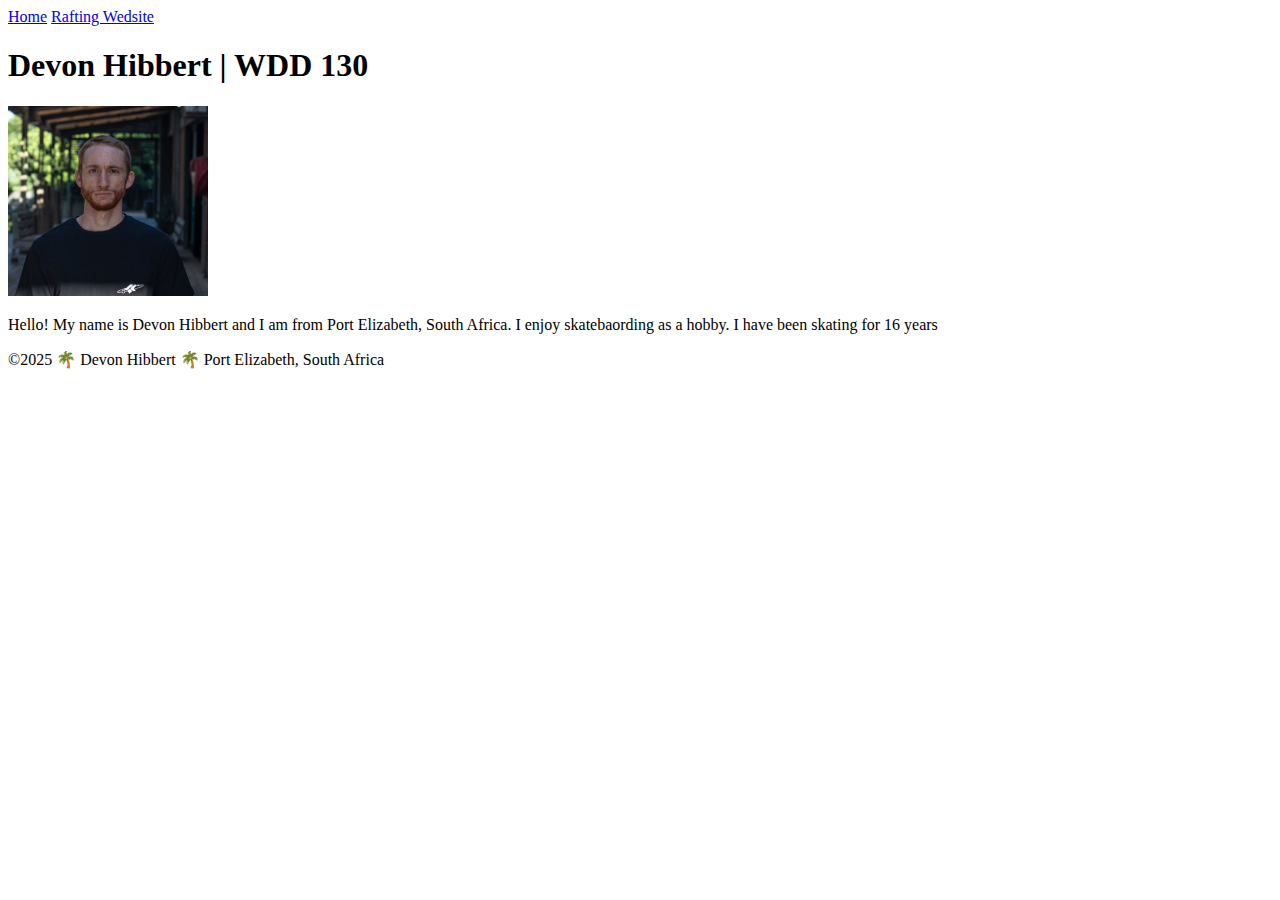
<file: index.html>
<!DOCTYPE html>
<html lang="en-US">
<head>
    <meta charset="utf-8">
    <meta name=""viewport" content="width=device-width,initial-scale=1.0">
    <title>Devon Hibbert | WDD 130</title>
</head>
<body>
    <header>
        <nav>
            <a href="#">Home</a>
            <a href="wwr/">Rafting Wedsite</a>
        </nav>
    </header>
    <main>
        <h1>Devon Hibbert | WDD 130</h1>
        <img src="images/profile.png" alt="Hello, my name is Devon Hibbert" width="200">
        <p>Hello! My name is Devon Hibbert and I am from Port Elizabeth, South Africa. I enjoy skatebaording as a hobby. I have been skating for 16 years</p>
    </main>
    <footer>
        <p>&copy;2025 🌴 Devon Hibbert 🌴 Port Elizabeth, South Africa</p>
    </footer>
</body>
</file>
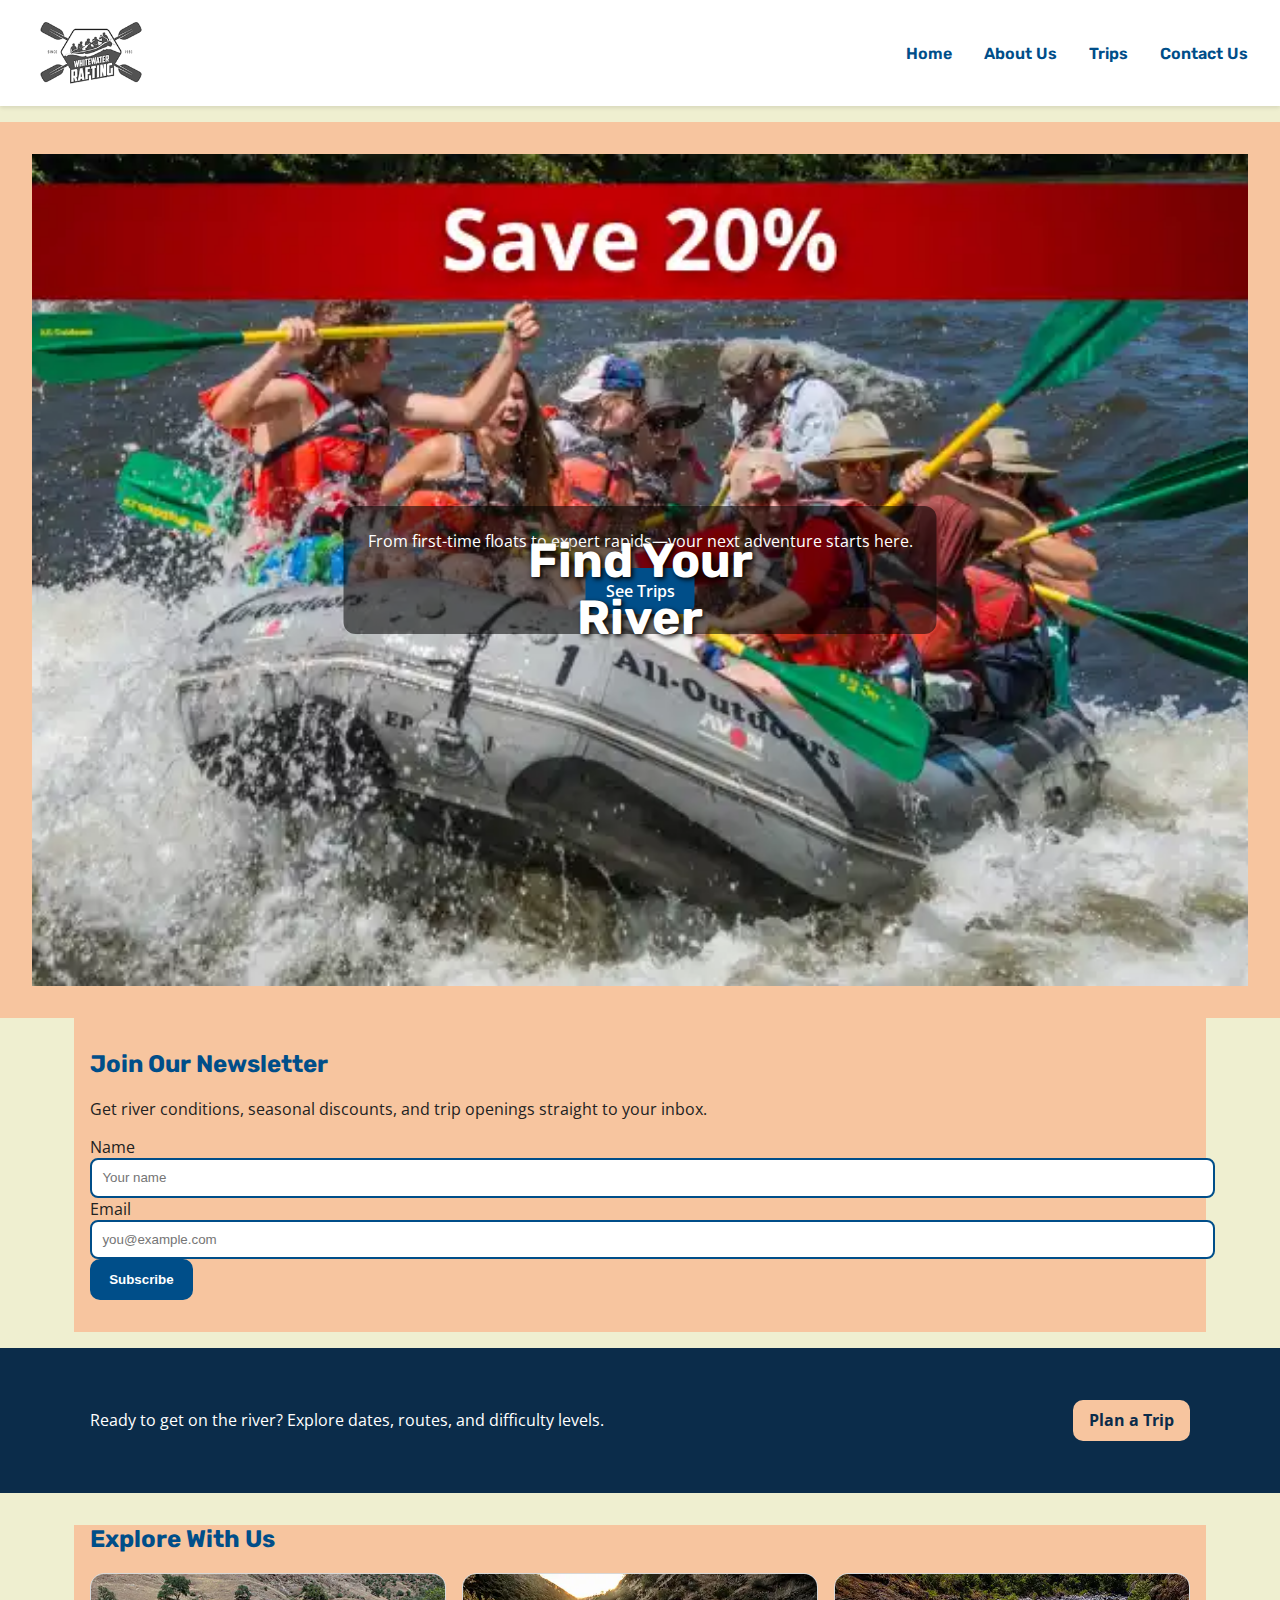
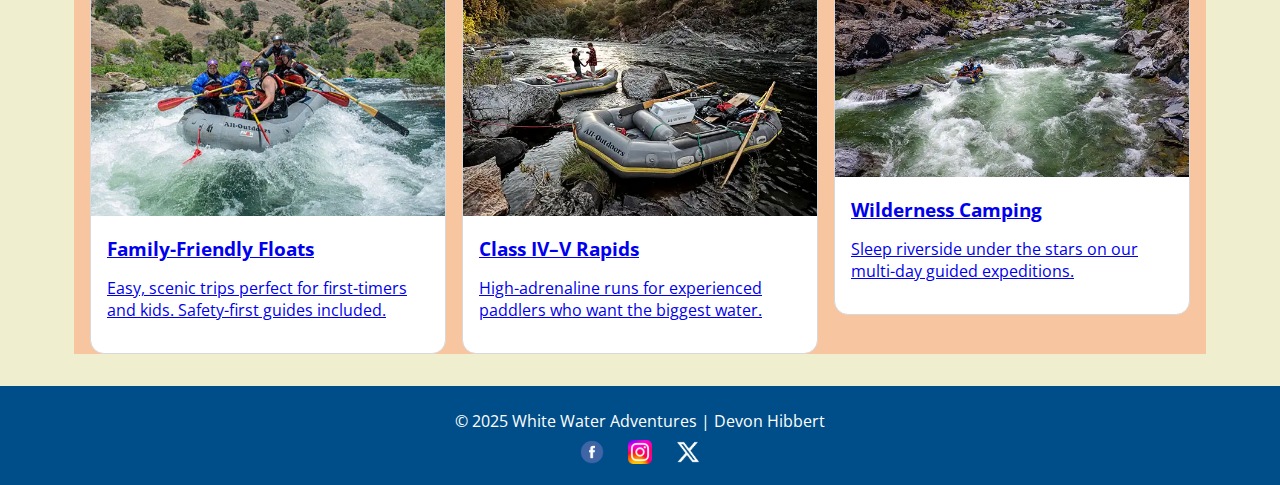
<file: wwr/index.html>
<!DOCTYPE html>
<html lang="en">
<head>
  <meta charset="utf-8">
  <meta name="viewport" content="width=device-width, initial-scale=1.0">
  <meta name="author" content="Devon Hibbert">
  <title>Home | White Water Adventures</title>
  <meta name="description" content="Experience unforgettable white water rafting in South Africa. Book guided trips, explore our rivers, and join our newsletter for seasonal offers and updates.">

  <!-- Google Fonts -->
  <link rel="preconnect" href="https://fonts.googleapis.com">
  <link rel="preconnect" href="https://fonts.gstatic.com" crossorigin>
  <link href="https://fonts.googleapis.com/css2?family=Rubik:wght@600&family=Open+Sans&display=swap" rel="stylesheet">

  <!-- Styles -->
  <link rel="stylesheet" href="styles/rafting.css">
</head>
<body>
  <header>
    <img src="images/logo.png" alt="Company Logo" class="logo">
    <nav>
      <ul>
        <li><a href="index.html">Home</a></li>
        <li><a href="about.html">About Us</a></li>
        <li><a href="trips.html">Trips</a></li>
        <li><a href="contact.html">Contact Us</a></li>
      </ul>
    </nav>
  </header>

  <main>
    <!-- HERO -->
    <section class="hero" style="position: relative;">
      <img src="images/image1.webp" alt="Raft slicing through whitewater on a sunny day" width="1600" height="700" style="width:100%;height:auto;display:block;">
      <div class="hero-text" style="position:absolute;left:50%;top:50%;transform:translate(-50%,-50%);background:rgba(0,0,0,0.55);padding:1.25rem 1.5rem;border-radius:12px;max-width:90%;text-align:center;color:#fff;">
        <h1 style="margin:0 0 .5rem 0;line-height:1.2;">Find Your River</h1>
        <p style="margin:.25rem 0 1rem 0;">From first-time floats to expert rapids—your next adventure starts here.</p>
        <a href="trips.html" class="btn cta" style="display:inline-block;padding:.75rem 1.25rem;background:#004E89;color:#fff;text-decoration:none;border-radius:10px;font-weight:600;">See Trips</a>
      </div>
    </section>

    <!-- NEWSLETTER SIGNUP -->
    <section class="newsletter" aria-labelledby="newsletter-heading" style="padding:2rem 1rem;max-width:1100px;margin:0 auto;">
      <h2 id="newsletter-heading" style="margin-top:0;">Join Our Newsletter</h2>
      <p>Get river conditions, seasonal discounts, and trip openings straight to your inbox.</p>
      <form class="newsletter-form" method="post" action="#">
        <div>
          <label for="name">Name</label>
          <input id="name" name="name" type="text" required placeholder="Your name" style="width:100%;padding:.65rem;border:2px solid #004E89;border-radius:8px;">
        </div>
        <div>
          <label for="email">Email</label>
          <input id="email" name="email" type="email" required placeholder="you@example.com" style="width:100%;padding:.65rem;border:2px solid #004E89;border-radius:8px;">
        </div>
        <div>
          <button type="submit" class="btn" style="padding:.8rem 1.2rem;background:#004E89;color:#fff;border:none;border-radius:10px;cursor:pointer;font-weight:700;">Subscribe</button>
        </div>
      </form>
    </section>

    <!-- CALL TO ACTION STRIP -->
    <section class="cta-strip" aria-label="Plan your trip" style="background:#0b2c4a;color:#fff;">
      <div style="max-width:1100px;margin:0 auto;padding:1.25rem 1rem;display:flex;flex-wrap:wrap;gap:.75rem;align-items:center;justify-content:space-between;">
        <p style="margin:0;">Ready to get on the river? Explore dates, routes, and difficulty levels.</p>
        <a href="trips.html" class="btn" style="display:inline-block;padding:.6rem 1rem;background:#F7C59F;color:#0b2c4a;text-decoration:none;border-radius:10px;font-weight:700;">Plan a Trip</a>
      </div>
    </section>

    <!-- HOME GRID CONTENT -->
    <section class="home-grid" aria-labelledby="explore-heading" style="max-width:1100px;margin:2rem auto; padding:0 1rem;">
      <h2 id="explore-heading" style="margin-top:0;">Explore With Us</h2>
      <div class="grid" style="display:grid;grid-template-columns:repeat(auto-fit,minmax(260px,1fr));gap:1rem;">
        <!-- Card 1 -->
        <a href="trips.html" class="card-link" aria-label="View trips"><article class="card" style="background:#fff;border-radius:14px;overflow:hidden;border:1px solid #d8d8d8;">
          <img src="images/image2.webp" alt="Gentle river section suitable for families" width="800" height="600" style="width:100%;height:auto;display:block;">
          <div class="card-body" style="padding:1rem;">
            <h3 style="margin:.25rem 0;">Family-Friendly Floats</h3>
            <p>Easy, scenic trips perfect for first-timers and kids. Safety-first guides included.</p>
          </div>
        </article></a>
        <!-- Card 2 -->
        <a href="trips.html" class="card-link" aria-label="View trips"><article class="card" style="background:#fff;border-radius:14px;overflow:hidden;border:1px solid #d8d8d8;">
          <img src="images/image3.webp" alt="Raft powering through whitewater rapids" width="800" height="600" style="width:100%;height:auto;display:block;">
          <div class="card-body" style="padding:1rem;">
            <h3 style="margin:.25rem 0;">Class IV–V Rapids</h3>
            <p>High-adrenaline runs for experienced paddlers who want the biggest water.</p>
          </div>
        </article></a>
        <!-- Card 3 -->
        <a href="trips.html" class="card-link" aria-label="View trips"><article class="card" style="background:#fff;border-radius:14px;overflow:hidden;border:1px solid #d8d8d8;">
          <img src="images/image4.webp" alt="Campsite by the river at sunset" width="800" height="600" style="width:100%;height:auto;display:block;">
          <div class="card-body" style="padding:1rem;">
            <h3 style="margin:.25rem 0;">Wilderness Camping</h3>
            <p>Sleep riverside under the stars on our multi-day guided expeditions.</p>
          </div>
        </article></a>
      </div>
    </section>
  </main>

  <footer>
    <p>&copy; 2025 White Water Adventures | Devon Hibbert</p>
    <div class="social-icons">
      <a href="#"><img src="images/facebook.png" alt="Facebook"></a>
      <a href="#"><img src="images/instagram.png" alt="Instagram"></a>
      <a href="#"><img src="images/twitter.png" alt="Twitter"></a>
    </div>
  </footer>
</body>
</html>
</file>
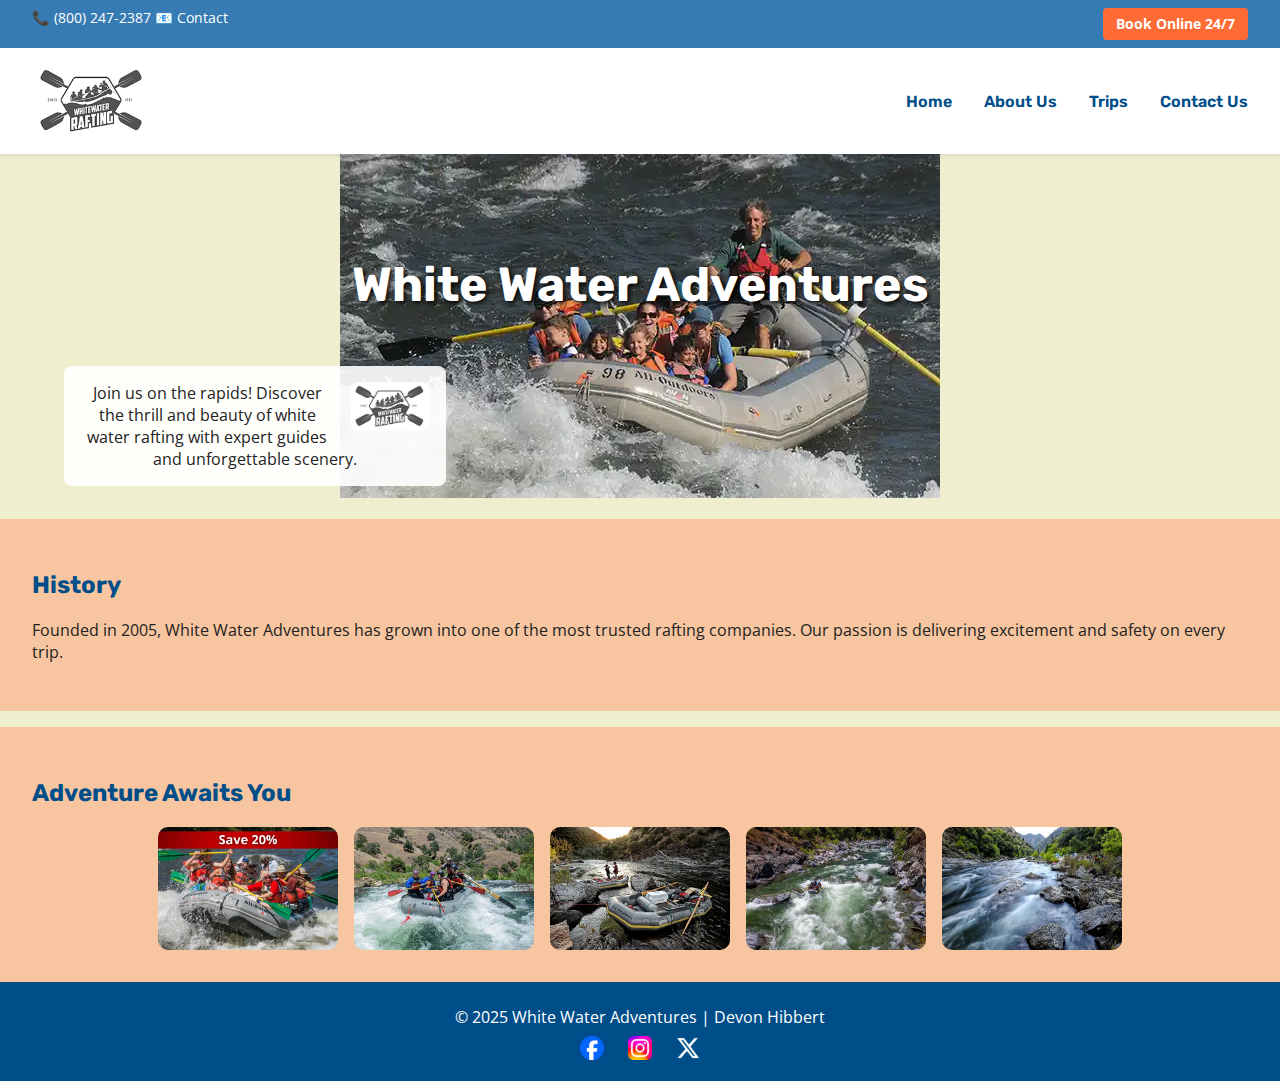
<file: wwr/wwr/index.html>
<!DOCTYPE html>
<html lang="en">
<head>
  <meta charset="UTF-8" />
  <meta name="viewport" content="width=device-width, initial-scale=1.0" />
  <title>White Water Adventures</title>

  <!-- Google Fonts -->
  <link href="https://fonts.googleapis.com/css2?family=Rubik:wght@600&family=Open+Sans&display=swap" rel="stylesheet">

  <!-- Stylesheet -->
  <link rel="stylesheet" href="style.css" />
</head>
<body>

  <!-- TOP BAR -->
  <div class="top-bar">
    <div class="contact-info">
      <span>📞 (800) 247-2387</span>
      <span>📧 Contact</span>
    </div>
    <a class="book-btn" href="#">Book Online 24/7</a>
  </div>

  <!-- HEADER -->
  <header>
    <img src="images/Logo.png" alt="Company Logo" class="logo" />
    <nav>
      <ul>
        <li><a href="index.html">Home</a></li>
        <li><a href="about.html">About Us</a></li>
        <li><a href="trips.html">Trips</a></li>
        <li><a href="contact.html">Contact Us</a></li>
      </ul>
    </nav>
  </header>

  <!-- MAIN -->
  <main>
    <div class="hero">
      <img src="images/image 5.webp" alt="Rafting Adventure" class="logo.png" />
      <h1>White Water Adventures</h1>
      <article>
        <img src="images/Logo.png" alt="Rafting Team" />
        <p>Join us on the rapids! Discover the thrill and beauty of white water rafting with expert guides and unforgettable scenery.</p>
      </article>
    </div>

    <section>
      <h2>History</h2>
      <p>Founded in 2005, White Water Adventures has grown into one of the most trusted rafting companies. Our passion is delivering excitement and safety on every trip.</p>
    </section>

    <section>
      <h2>Adventure Awaits You</h2>
      <div class="adventures">
        <img src="images/Image 1.webp" alt="Adventure 1" />
        <img src="images/Image 2.webp" alt="Adventure 2" />
        <img src="images/Image 3.webp" alt="Adventure 3" />
        <img src="images/image 4.webp" alt="Adventure 4" />
        <img src="images/Image 6.webp" alt="Adventure 5" />
      </div>
    </section>
  </main>

  <!-- FOOTER -->
  <footer>
    <p>&copy; 2025 White Water Adventures | Devon Hibbert</p>
    <div class="social-icons">
      <a href="#"><img src="images/facebook.png" alt="Facebook" /></a>
      <a href="#"><img src="images/instagram.png" alt="Instagram" /></a>
      <a href="#"><img src="images/twitter.png" alt="Twitter" /></a>
    </div>
  </footer>

</body>
</html>
</file>
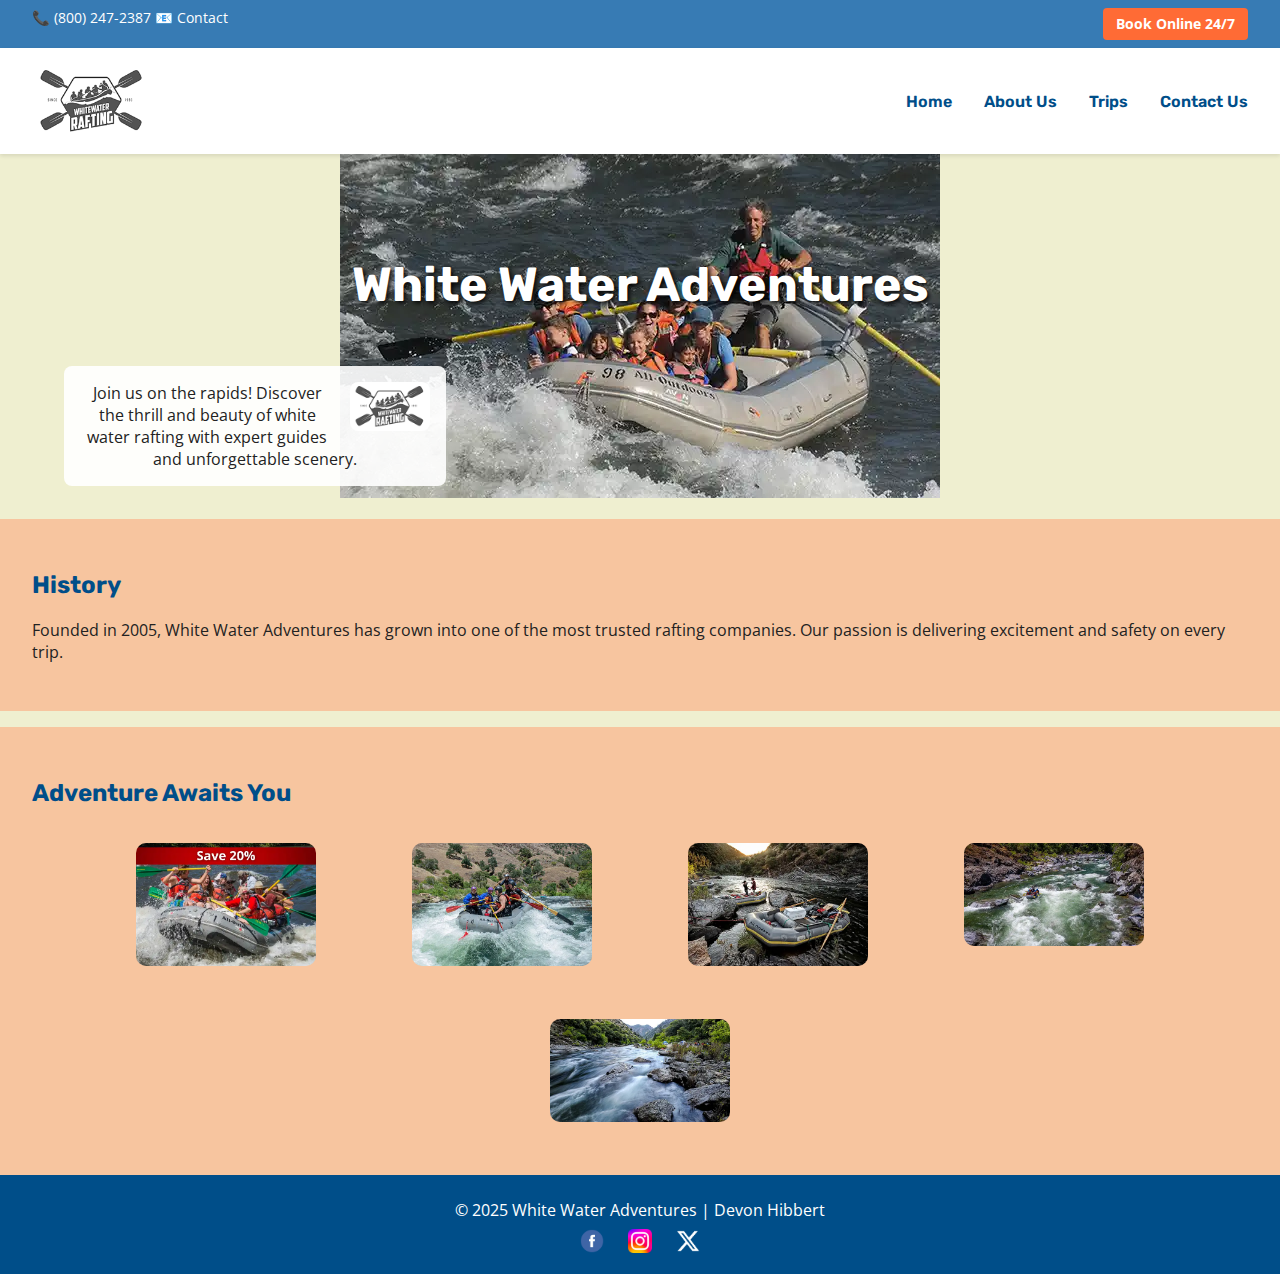
<file: wwr/about.html>
<!DOCTYPE html>
<html lang="en">
<head>
  <meta charset="utf-8">
  <meta name="viewport" content="width=device-width, initial-scale=1.0">
  <meta name="author" content="Devon Hibbert">
  <meta name="description"
  content="Founded in 2005, White Water Adventures has grown into one of the most trusted rafting companies. 
  Our passion is delivering excitement and safety on every trip.">
  <title>White Water Adventures</title>

  <!-- Google Fonts Preconnect -->
  <link rel="preconnect" href="https://fonts.googleapis.com">
  <link rel="preconnect" href="https://fonts.gstatic.com" crossorigin>

  <!-- Google Fonts -->
  <link href="https://fonts.googleapis.com/css2?family=Rubik:wght@600&family=Open+Sans&display=swap" rel="stylesheet">

  <!-- Stylesheet -->
  <link rel="stylesheet" href="styles/rafting.css">
</head>
<body>

  <!-- TOP BAR -->
  <div class="top-bar">
    <div class="contact-info">
      <span>📞 (800) 247-2387</span>
      <span>📧 Contact</span>
    </div>
    <a class="book-btn" href="#">Book Online 24/7</a>
  </div>

  <!-- HEADER -->
  <header>
    <img src="images/logo.png" alt="Company Logo" class="logo">
    <nav>
      <ul>
        <li><a href="index.html">Home</a></li>
        <li><a href="about.html">About Us</a></li>
        <li><a href="trips.html">Trips</a></li>
        <li><a href="contact.html">Contact Us</a></li>
      </ul>
    </nav>
  </header>

  <!-- MAIN -->
  <main>
    <div class="hero">
      <img src="images/image5.webp" alt="Rafting Adventure" class="logo.png">
      <h1>White Water Adventures</h1>
      <article>
        <img src="images/logo.png" alt="Rafting Team">
        <p>Join us on the rapids! Discover the thrill and beauty of white water rafting with expert guides and unforgettable scenery.</p>
      </article>
    </div>

    <section>
      <h2>History</h2>
      <p>Founded in 2005, White Water Adventures has grown into one of the most trusted rafting companies. Our passion is delivering excitement and safety on every trip.</p>
    </section>

    <section>
      <h2>Adventure Awaits You</h2>
      <div class="adventures">
        <figure>
        <img src="images/image1.webp" alt="Adventure 1">
        </figure>
        <figure>
        <img src="images/image2.webp" alt="Adventure 2">
        </figure>
        <figure>
        <img src="images/image3.webp" alt="Adventure 3">
         </figure>
         <figure>
        <img src="images/image4.webp" alt="Adventure 4">
        </figure>
        <figure>
        <img src="images/image6.webp" alt="Adventure 5">
        </figure>
      </div>
    </section>
  </main>

  <!-- FOOTER -->
  <footer>
    <p>&copy; 2025 White Water Adventures | Devon Hibbert</p>
    <div class="social-icons">
      <a href="#"><img src="images/facebook.png" alt="Facebook"></a>
      <a href="#"><img src="images/instagram.png" alt="Instagram"></a>
      <a href="#"><img src="images/twitter.png" alt="Twitter"></a>
    </div>
  </footer>

</body>
</html>
</file>
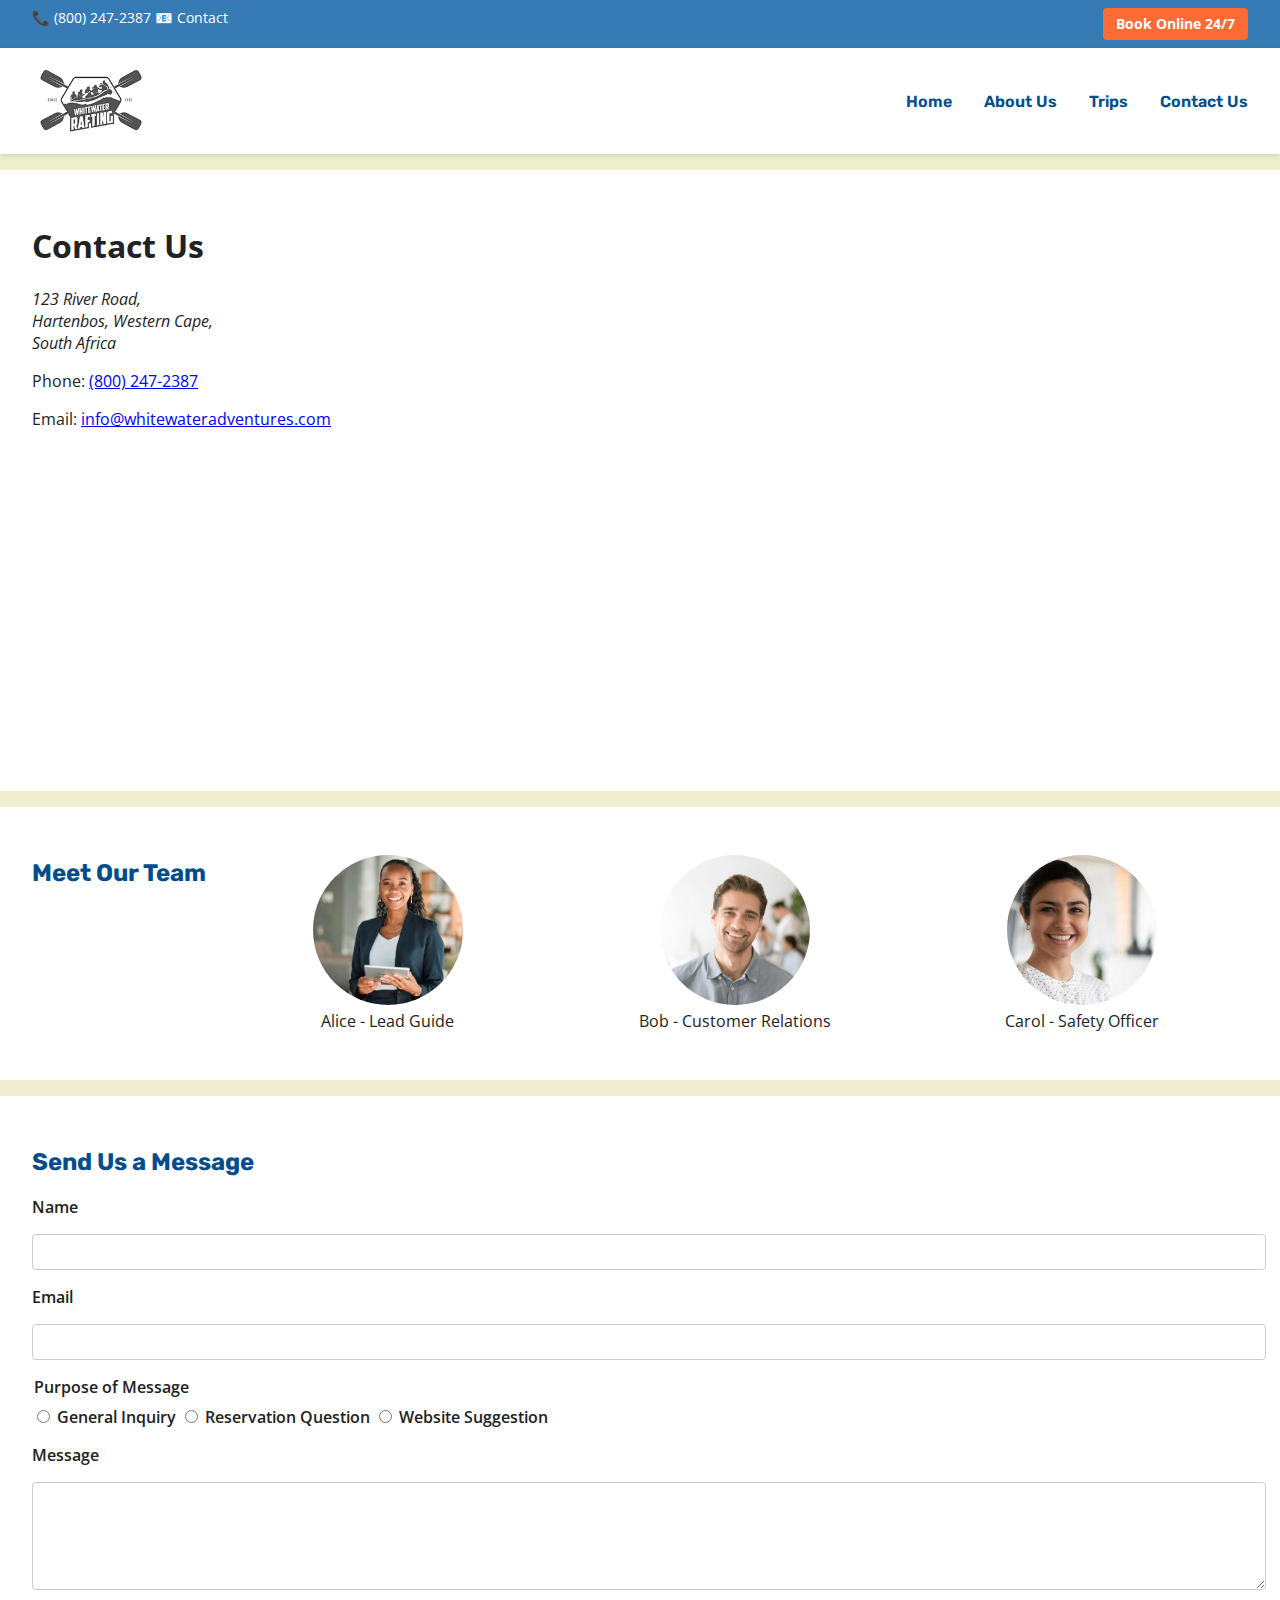
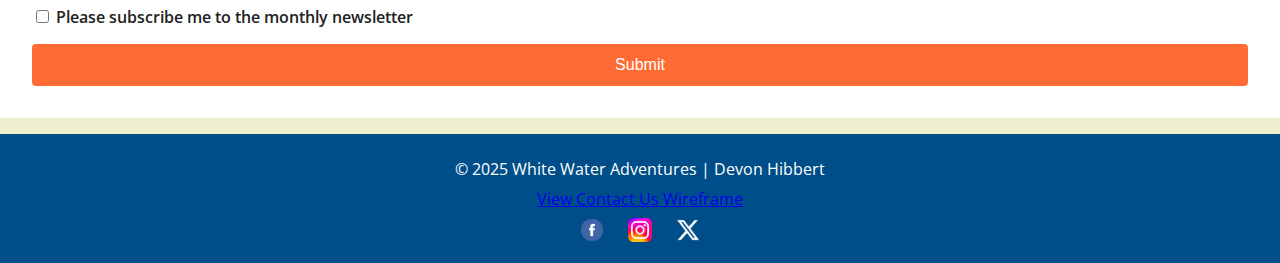
<file: wwr/contact.html>
<!-- contact.html -->
<!DOCTYPE html>
<html lang="en">
<head>
  <meta charset="UTF-8">
  <meta name="viewport" content="width=device-width, initial-scale=1.0">
  <meta name="author" content="Devon Hibbert">
  <title>Contact Us | White Water Adventures</title>
  <meta name="description" content="Get in touch with White Water Adventures for general inquiries, reservations, or website suggestions. Find our address, phone numbers, email, and map below.">

  <!-- Google Fonts -->
  <link href="https://fonts.googleapis.com/css2?family=Rubik:wght@600&family=Open+Sans&display=swap" rel="stylesheet">

  <!-- Stylesheet -->
  <link rel="stylesheet" href="styles/rafting.css">
</head>
<body>

  <!-- TOP BAR -->
  <div class="top-bar">
    <div class="contact-info">
      <span>📞 (800) 247-2387</span>
      <span>📧 Contact</span>
    </div>
    <a class="book-btn" href="#">Book Online 24/7</a>
  </div>

  <!-- HEADER -->
  <header>
    <img src="images/logo.png" alt="Company Logo" class="logo">
    <nav>
      <ul>
        <li><a href="index.html">Home</a></li>
        <li><a href="about.html">About Us</a></li>
        <li><a href="trips.html">Trips</a></li>
        <li><a href="contact.html">Contact Us</a></li>
      </ul>
    </nav>
  </header>

  <!-- MAIN CONTENT -->
  <main>
    <!-- Company Information -->
    <section class="company-info">
      <h1>Contact Us</h1>
      <address>
        123 River Road,<br>
        Hartenbos, Western Cape,<br>
        South Africa
      </address>
      <p>Phone: <a href="tel:+278002472387">(800) 247-2387</a></p>
      <p>Email: <a href="mailto:info@whitewateradventures.com">info@whitewateradventures.com</a></p>
      <div class="map-container">
        <iframe
         src="https://www.google.com/maps/embed?pb=!1m14!1m12!1m3!1d6617.68813113511!2d25.528116254690236!3d-33.97084723926654!2m3!1f0!2f0!3f0!3m2!1i1024!2i768!4f13.1!5e0!3m2!1sen!2sza!4v1754170323166!5m2!1sen!2sza" width="600" height="450" allowfullscreen="" loading="lazy" referrerpolicy="no-referrer-when-downgrade">
        </iframe>
      </div>
    </section>

    <!-- Employee Profiles -->
    <section class="employee-profiles">
      <h2>Meet Our Team</h2>
      <figure>
        <img src="images/employee2.jpg" alt="Alice - Lead Guide">
        <figcaption>Alice - Lead Guide</figcaption>
      </figure>
      <figure>
        <img src="images/employee1.webp" alt="Bob - Customer Relations">
        <figcaption>Bob - Customer Relations</figcaption>
      </figure>
      <figure>
        <img src="images/employee3.jpg" alt="Carol - Safety Officer">
        <figcaption>Carol - Safety Officer</figcaption>
      </figure>
    </section>

      <!-- Contact Form -->
    <section class="contact-form">
      <h2>Send Us a Message</h2>
      <form action="#" method="post">
        <label for="name">Name</label>
        <input type="text" id="name" name="name" class="input-field" required>

        <label for="email">Email</label>
        <input type="text" id="email" name="email" class="input-field" required>

        <fieldset>
          <legend>Purpose of Message</legend>
          <label for="purpose-general">
            <input type="radio" id="purpose-general" name="purpose" value="general" required>
            General Inquiry
          </label>
          <label for="purpose-reservation">
            <input type="radio" id="purpose-reservation" name="purpose" value="reservation">
            Reservation Question
          </label>
          <label for="purpose-suggestion">
            <input type="radio" id="purpose-suggestion" name="purpose" value="suggestion">
            Website Suggestion
          </label>
        </fieldset>

        <label for="message">Message</label>
        <textarea id="message" name="message" class="input-field" rows="5" required></textarea>

        <label for="subscribe">
          <input type="checkbox" id="subscribe" name="subscribe">
          Please subscribe me to the monthly newsletter
        </label>

        <button type="submit" class="btn-primary">Submit</button>
      </form>
    </section>
  </main>

  <!-- FOOTER -->
  <footer>
    <p>&copy; 2025 White Water Adventures | Devon Hibbert</p>
    <p><a href="images/contact-wireframe.png">View Contact Us Wireframe</a></p>
    <div class="social-icons">
      <a href="#"><img src="images/facebook.png" alt="Facebook"></a>
      <a href="#"><img src="images/instagram.png" alt="Instagram"></a>
      <a href="#"><img src="images/twitter.png" alt="Twitter"></a>
    </div>
  </footer>

</body>
</html>
</file>
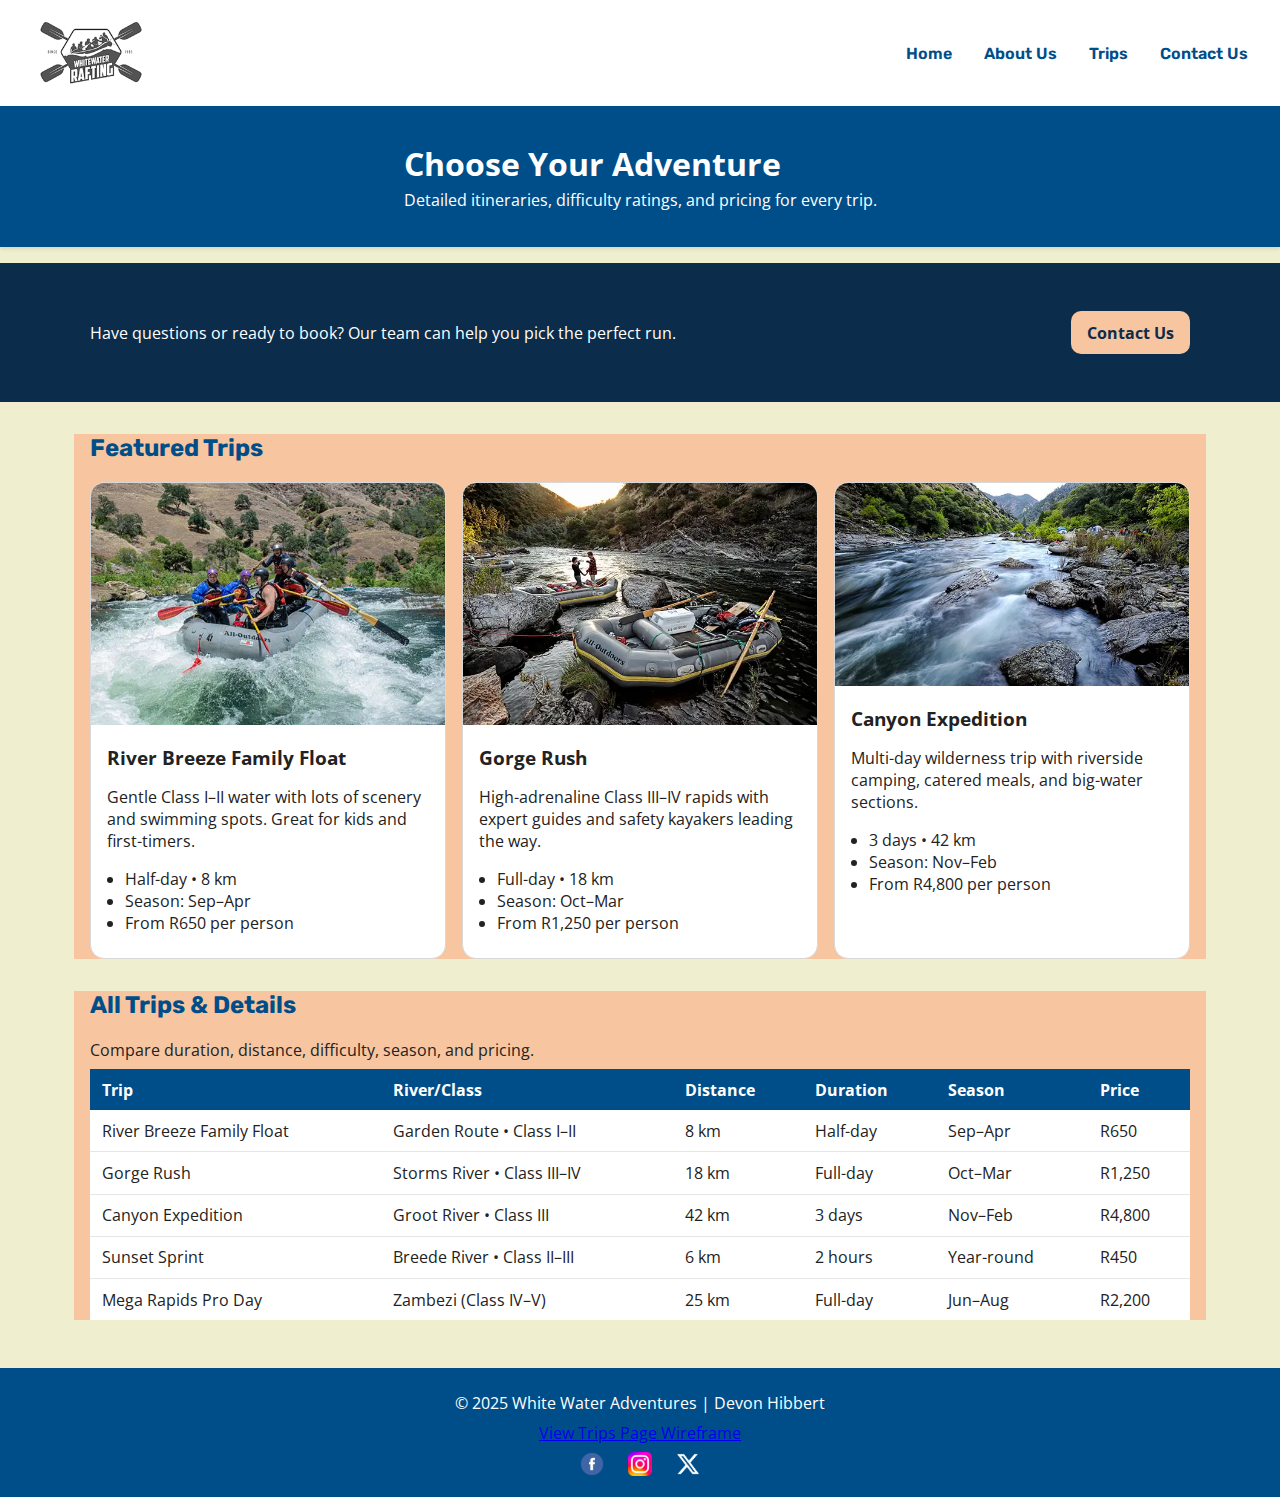
<file: wwr/trips.html>
<!DOCTYPE html>
<html lang="en">
<head>
  <meta charset="utf-8">
  <meta name="viewport" content="width=device-width, initial-scale=1.0">
  <meta name="author" content="Devon Hibbert">
  <title>Trips | White Water Adventures</title>
  <meta name="description" content="Browse our white water rafting trips: family floats, advanced rapids, and multi-day canyon expeditions. Compare dates, difficulty, duration, and prices.">

  <!-- Google Fonts -->
  <link rel="preconnect" href="https://fonts.googleapis.com">
  <link rel="preconnect" href="https://fonts.gstatic.com" crossorigin>
  <link href="https://fonts.googleapis.com/css2?family=Rubik:wght@600&family=Open+Sans&display=swap" rel="stylesheet">
  <link rel="stylesheet" href="styles/rafting.css">
</head>
<body>
  <header>
    <img src="images/logo.png" alt="Company Logo" class="logo">
    <nav>
      <ul>
        <li><a href="index.html">Home</a></li>
        <li><a href="about.html">About Us</a></li>
        <li><a href="trips.html">Trips</a></li>
        <li><a href="contact.html">Contact Us</a></li>
      </ul>
    </nav>
  </header>

  <main>
    <header class="page-header" style="background:#004E89;color:#fff;">
      <div style="max-width:1100px;margin:0 auto;padding:1.25rem 1rem;">
        <h1 style="margin:0;">Choose Your Adventure</h1>
        <p style="margin:.25rem 0 0 0;">Detailed itineraries, difficulty ratings, and pricing for every trip.</p>
      </div>
    </header>

    <!-- CTA to Contact -->
    <section class="cta-strip" aria-label="Book your trip" style="background:#0b2c4a;color:#fff;">
      <div style="max-width:1100px;margin:0 auto;padding:1rem;display:flex;flex-wrap:wrap;gap:.75rem;align-items:center;justify-content:space-between;">
        <p style="margin:0;">Have questions or ready to book? Our team can help you pick the perfect run.</p>
        <a class="btn" href="contact.html" style="display:inline-block;padding:.65rem 1rem;background:#F7C59F;color:#0b2c4a;text-decoration:none;border-radius:10px;font-weight:700;">Contact Us</a>
      </div>
    </section>

    <!-- Trips Grid -->
    <section class="trips-grid" aria-labelledby="trips-heading" style="max-width:1100px;margin:2rem auto;padding:0 1rem;">
      <h2 id="trips-heading" style="margin-top:0;">Featured Trips</h2>
      <div class="grid" style="display:grid;grid-template-columns:repeat(auto-fit,minmax(260px,1fr));gap:1rem;">
        <!-- Trip 1 -->
        <article class="card" style="background:#fff;border-radius:14px;overflow:hidden;border:1px solid #d8d8d8;">
          <img src="images/image2.webp" alt="Relaxed rafting float with scenic views" width="800" height="600" style="width:100%;height:auto;display:block;">
          <div style="padding:1rem;">
            <h3 style="margin:.25rem 0;">River Breeze Family Float</h3>
            <p>Gentle Class I–II water with lots of scenery and swimming spots. Great for kids and first-timers.</p>
            <ul style="padding-left:1.1rem;margin:.5rem 0;">
              <li>Half-day • 8 km</li>
              <li>Season: Sep–Apr</li>
              <li>From R650 per person</li>
            </ul>
          </div>
        </article>
        <!-- Trip 2 -->
        <article class="card" style="background:#fff;border-radius:14px;overflow:hidden;border:1px solid #d8d8d8;">
          <img src="images/image3.webp" alt="Raft charging through whitewater rapids" width="800" height="600" style="width:100%;height:auto;display:block;">
          <div style="padding:1rem;">
            <h3 style="margin:.25rem 0;">Gorge Rush</h3>
            <p>High-adrenaline Class III–IV rapids with expert guides and safety kayakers leading the way.</p>
            <ul style="padding-left:1.1rem;margin:.5rem 0;">
              <li>Full-day • 18 km</li>
              <li>Season: Oct–Mar</li>
              <li>From R1,250 per person</li>
            </ul>
          </div>
        </article>
        <!-- Trip 3 -->
        <article class="card" style="background:#fff;border-radius:14px;overflow:hidden;border:1px solid #d8d8d8;">
          <img src="images/image6.webp" alt="Tents along a wild river under stars" width="800" height="600" style="width:100%;height:auto;display:block;">
          <div style="padding:1rem;">
            <h3 style="margin:.25rem 0;">Canyon Expedition</h3>
            <p>Multi-day wilderness trip with riverside camping, catered meals, and big-water sections.</p>
            <ul style="padding-left:1.1rem;margin:.5rem 0;">
              <li>3 days • 42 km</li>
              <li>Season: Nov–Feb</li>
              <li>From R4,800 per person</li>
            </ul>
          </div>
        </article>
      </div>
    </section>

    <!-- Trips Table -->
    <section class="trips-table" aria-labelledby="table-heading" style="max-width:1100px;margin:1rem auto 3rem auto;padding:0 1rem;">
      <h2 id="table-heading" style="margin-top:0;">All Trips &amp; Details</h2>
      <div style="overflow-x:auto;">
        <table style="width:100%;border-collapse:separate;border-spacing:0;box-shadow:0 1px 0 rgba(0,0,0,.05)">
          <caption style="text-align:left;margin-bottom:.5rem;">Compare duration, distance, difficulty, season, and pricing.</caption>
          <thead>
            <tr style="background:#004E89;color:#fff;">
              <th scope="col" style="text-align:left;padding:.6rem .75rem;">Trip</th>
              <th scope="col" style="text-align:left;padding:.6rem .75rem;">River/Class</th>
              <th scope="col" style="text-align:left;padding:.6rem .75rem;">Distance</th>
              <th scope="col" style="text-align:left;padding:.6rem .75rem;">Duration</th>
              <th scope="col" style="text-align:left;padding:.6rem .75rem;">Season</th>
              <th scope="col" style="text-align:left;padding:.6rem .75rem;">Price</th>
            </tr>
          </thead>
          <tbody>
            <tr style="background:#fff;">
              <td style="padding:.6rem .75rem;border-bottom:1px solid #e6e6e6;">River Breeze Family Float</td>
              <td style="padding:.6rem .75rem;border-bottom:1px solid #e6e6e6;">Garden Route • Class I–II</td>
              <td style="padding:.6rem .75rem;border-bottom:1px solid #e6e6e6;">8 km</td>
              <td style="padding:.6rem .75rem;border-bottom:1px solid #e6e6e6;">Half-day</td>
              <td style="padding:.6rem .75rem;border-bottom:1px solid #e6e6e6;">Sep–Apr</td>
              <td style="padding:.6rem .75rem;border-bottom:1px solid #e6e6e6;">R650</td>
            </tr>
            <tr style="background:#fff;">
              <td style="padding:.6rem .75rem;border-bottom:1px solid #e6e6e6;">Gorge Rush</td>
              <td style="padding:.6rem .75rem;border-bottom:1px solid #e6e6e6;">Storms River • Class III–IV</td>
              <td style="padding:.6rem .75rem;border-bottom:1px solid #e6e6e6;">18 km</td>
              <td style="padding:.6rem .75rem;border-bottom:1px solid #e6e6e6;">Full-day</td>
              <td style="padding:.6rem .75rem;border-bottom:1px solid #e6e6e6;">Oct–Mar</td>
              <td style="padding:.6rem .75rem;border-bottom:1px solid #e6e6e6;">R1,250</td>
            </tr>
            <tr style="background:#fff;">
              <td style="padding:.6rem .75rem;border-bottom:1px solid #e6e6e6;">Canyon Expedition</td>
              <td style="padding:.6rem .75rem;border-bottom:1px solid #e6e6e6;">Groot River • Class III</td>
              <td style="padding:.6rem .75rem;border-bottom:1px solid #e6e6e6;">42 km</td>
              <td style="padding:.6rem .75rem;border-bottom:1px solid #e6e6e6;">3 days</td>
              <td style="padding:.6rem .75rem;border-bottom:1px solid #e6e6e6;">Nov–Feb</td>
              <td style="padding:.6rem .75rem;border-bottom:1px solid #e6e6e6;">R4,800</td>
            </tr>
            <tr style="background:#fff;">
              <td style="padding:.6rem .75rem;border-bottom:1px solid #e6e6e6;">Sunset Sprint</td>
              <td style="padding:.6rem .75rem;border-bottom:1px solid #e6e6e6;">Breede River • Class II–III</td>
              <td style="padding:.6rem .75rem;border-bottom:1px solid #e6e6e6;">6 km</td>
              <td style="padding:.6rem .75rem;border-bottom:1px solid #e6e6e6;">2 hours</td>
              <td style="padding:.6rem .75rem;border-bottom:1px solid #e6e6e6;">Year-round</td>
              <td style="padding:.6rem .75rem;border-bottom:1px solid #e6e6e6;">R450</td>
            </tr>
            <tr style="background:#fff;">
              <td style="padding:.6rem .75rem;">Mega Rapids Pro Day</td>
              <td style="padding:.6rem .75rem;">Zambezi (Class IV–V)</td>
              <td style="padding:.6rem .75rem;">25 km</td>
              <td style="padding:.6rem .75rem;">Full-day</td>
              <td style="padding:.6rem .75rem;">Jun–Aug</td>
              <td style="padding:.6rem .75rem;">R2,200</td>
            </tr>
          </tbody>
        </table>
      </div>
    </section>
  </main>

  
  <footer>
    <p>&copy; 2025 White Water Adventures | Devon Hibbert</p>
    <p><a href="images/trips-wireframe.svg">View Trips Page Wireframe</a></p>
    <div class="social-icons">
      <a href="#"><img src="images/facebook.png" alt="Facebook"></a>
      <a href="#"><img src="images/instagram.png" alt="Instagram"></a>
      <a href="#"><img src="images/twitter.png" alt="Twitter"></a>
    </div>
  </footer>

</body>
</html>
</file>
<file: wwr/styles/rafting.css>
:root {
  --orange: #FF6B35;
  --peach: #F7C59F;
  --cream: #EFEFD0;
  --navy: #004E89;
}

body {
  margin: 0;
  font-family: 'Open Sans', sans-serif;
  background-color: var(--cream);
  color: #222;
}

/* Top Bar */
.top-bar {
  background-color: #377bb4;
  color: white;
  display: flex;
  justify-content: space-between;
  padding: 0.5rem 2rem;
  font-size: 0.9rem;
}

.top-bar .book-btn {
  background-color: var(--orange);
  color: white;
  text-decoration: none;
  padding: 0.4rem 0.8rem;
  border-radius: 4px;
  font-weight: bold;
}

/* Header */
header {
  background-color: white;
  display: flex;
  align-items: center;
  justify-content: space-between;
  padding: 1rem 2rem;
  box-shadow: 0 2px 4px rgba(0,0,0,0.1);
}

.logo {
  width: 120px;
}

nav ul {
  list-style: none;
  display: flex;
  gap: 2rem;
  margin: 0;
  padding: 0;
}

nav a {
  color: var(--navy);
  text-decoration: none;
  font-family: 'Rubik', sans-serif;
  font-weight: 600;
}

/* Hero */
.hero {
  position: relative;
  text-align: center;
}

.hero-img {
  width: 100%;
  height: auto;
  display: block;
}

.hero h1 {
  position: absolute;
  top: 20%;
  left: 50%;
  transform: translateX(-50%);
  color: white;
  font-size: 3rem;
  text-shadow: 2px 2px 5px black;
  font-family: 'Rubik', sans-serif;
}

.hero article {
  position: absolute;
  bottom: 5%;
  left: 5%;
  background-color: rgba(255, 255, 255, 0.9);
  padding: 1rem;
  max-width: 350px;
  border-radius: 8px;
}

.hero article img {
  width: 80px;
  float: right;
  margin-left: 1rem;
  border-radius: 8px;
}

.hero article p {
  margin: 0;
}

/* Sections */
section {
  padding: 2rem;
  margin-top: 1rem;
  background-color: var(--peach);
}

section h2 {
  font-family: 'Rubik', sans-serif;
  color: var(--navy);
}

.adventures {
  display: flex;
  flex-wrap: wrap;
  gap: 1rem;
  justify-content: center;
  margin-top: 1rem;
}

.adventures img {
  width: 180px;
  height: auto;
  border-radius: 10px;
}

/* Footer */
footer {
  background-color: var(--navy);
  color: white;
  text-align: center;
  padding: 1rem;
}

footer p {
  margin: 0.5rem 0;
}

.social-icons a {
  margin: 0 10px;
  text-decoration: none;
}

.social-icons img {
  width: 24px;
  height: 24px;
}

/* Utility classes */
.input-field {
  width: 100%;
  padding: 0.5rem;
  border: 1px solid #ccc;
  border-radius: 4px;
  font-family: inherit;
}

.btn-primary {
  background-color: var(--orange);
  color: white;
  padding: 0.75rem 1rem;
  border: none;
  border-radius: 4px;
  cursor: pointer;
  font-size: 1rem;
}

/* Contact Page Sections */
.company-info,
.employee-profiles,
.contact-form {
  padding: 2rem;
  background-color: white;
  margin-bottom: 1rem;
}

.company-info address,
.company-info p {
  margin-bottom: 0.5rem;
}

.map-container iframe {
  width: 100%;
  max-width: 600px;
  height: 300px;
  border: 0;
  margin-top: 1rem;
}

.employee-profiles {
  display: flex;
  flex-wrap: wrap;
  gap: 1rem;
}

.employee-profiles figure {
  flex: 1 1 200px;
  text-align: center;
}

.employee-profiles img {
  width: 150px;
  height: 150px;
  object-fit: cover;
  border-radius: 50%;
}

.contact-form form {
  display: flex;
  flex-direction: column;
  gap: 1rem;
}

.contact-form fieldset {
  border: none;
  padding: 0;
  margin: 0;
}

.contact-form legend {
  font-weight: 600;
  margin-bottom: 0.5rem;
}

.contact-form label {
  font-weight: 600;
}
</file>
<file: wwr/wwr/style.css>
:root {
  --orange: #FF6B35;
  --peach: #F7C59F;
  --cream: #EFEFD0;
  --navy: #004E89;
}

body {
  margin: 0;
  font-family: 'Open Sans', sans-serif;
  background-color: var(--cream);
  color: #222;
}

/* Top Bar */
.top-bar {
  background-color: #377bb4;
  color: white;
  display: flex;
  justify-content: space-between;
  padding: 0.5rem 2rem;
  font-size: 0.9rem;
}

.top-bar .book-btn {
  background-color: var(--orange);
  color: white;
  text-decoration: none;
  padding: 0.4rem 0.8rem;
  border-radius: 4px;
  font-weight: bold;
}

/* Header */
header {
  background-color: white;
  display: flex;
  align-items: center;
  justify-content: space-between;
  padding: 1rem 2rem;
  box-shadow: 0 2px 4px rgba(0,0,0,0.1);
}

.logo {
  width: 120px;
}

nav ul {
  list-style: none;
  display: flex;
  gap: 2rem;
  margin: 0;
  padding: 0;
}

nav a {
  color: var(--navy);
  text-decoration: none;
  font-family: 'Rubik', sans-serif;
  font-weight: 600;
}

/* Hero */
.hero {
  position: relative;
  text-align: center;
}

.hero-img {
  width: 100%;
  height: auto;
  display: block;
}

.hero h1 {
  position: absolute;
  top: 20%;
  left: 50%;
  transform: translateX(-50%);
  color: white;
  font-size: 3rem;
  text-shadow: 2px 2px 5px black;
  font-family: 'Rubik', sans-serif;
}

.hero article {
  position: absolute;
  bottom: 5%;
  left: 5%;
  background-color: rgba(255, 255, 255, 0.9);
  padding: 1rem;
  max-width: 350px;
  border-radius: 8px;
}

.hero article img {
  width: 80px;
  float: right;
  margin-left: 1rem;
  border-radius: 8px;
}

.hero article p {
  margin: 0;
}

/* Sections */
section {
  padding: 2rem;
  margin-top: 1rem;
  background-color: var(--peach);
}

section h2 {
  font-family: 'Rubik', sans-serif;
  color: var(--navy);
}

.adventures {
  display: flex;
  flex-wrap: wrap;
  gap: 1rem;
  justify-content: center;
  margin-top: 1rem;
}

.adventures img {
  width: 180px;
  height: auto;
  border-radius: 10px;
}

/* Footer */
footer {
  background-color: var(--navy);
  color: white;
  text-align: center;
  padding: 1rem;
}

footer p {
  margin: 0.5rem 0;
}

.social-icons a {
  margin: 0 10px;
  text-decoration: none;
}

.social-icons img {
  width: 24px;
  height: 24px;
}
</file>
